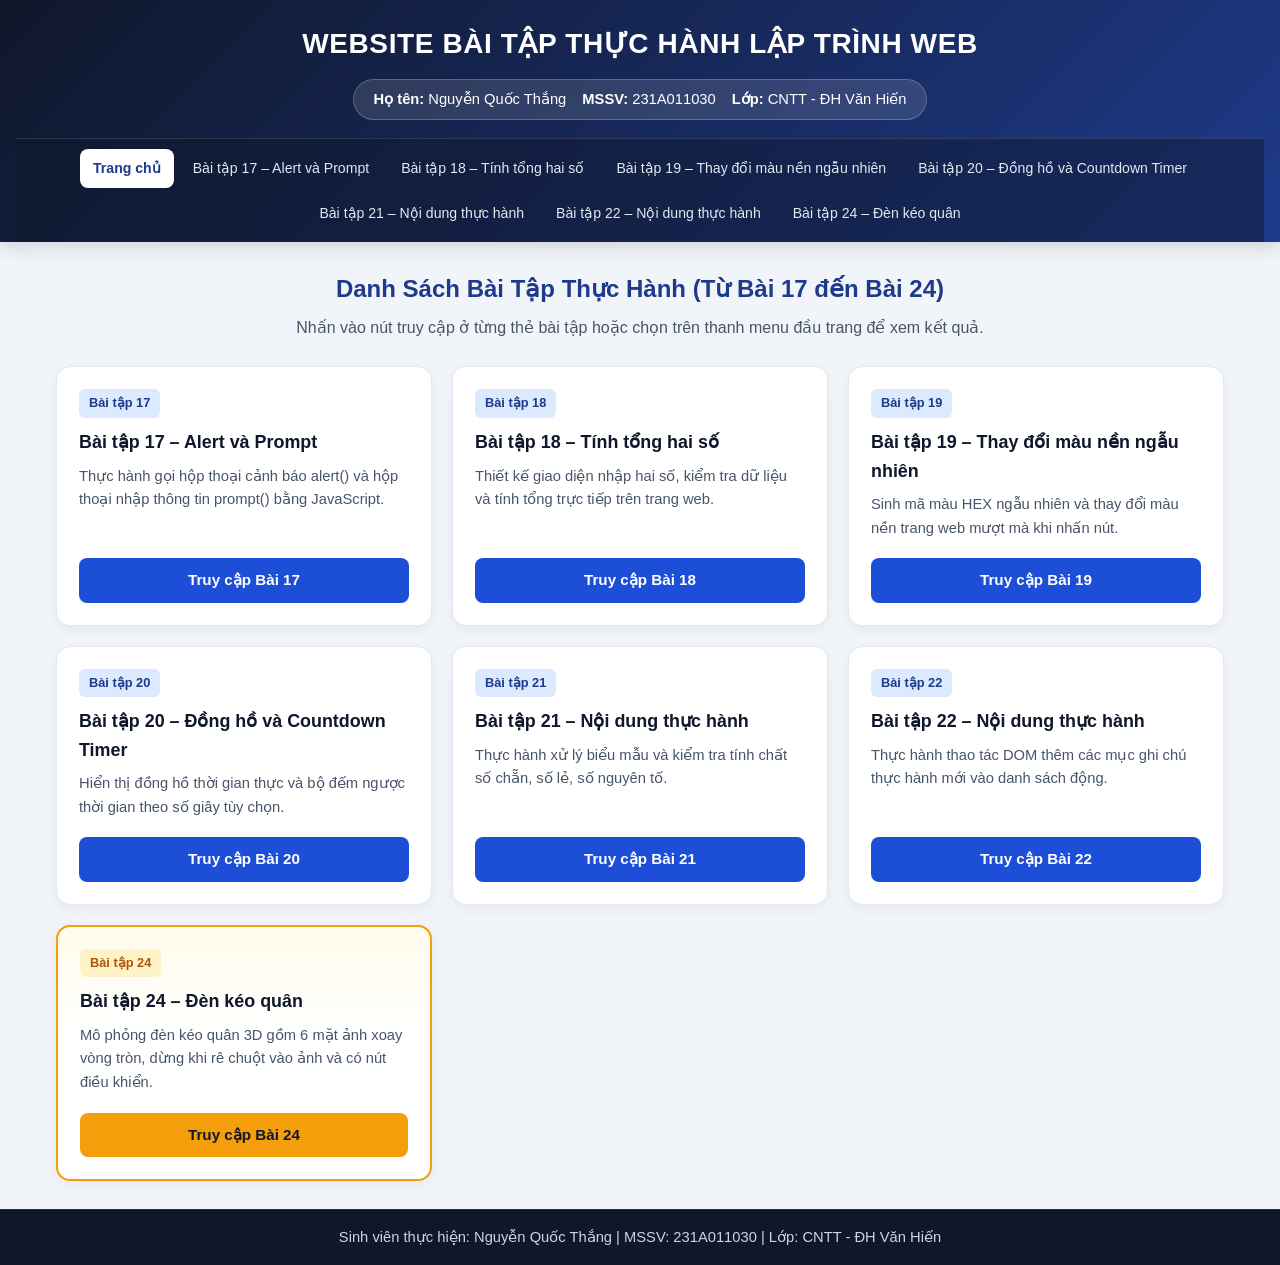
<file: index.html>
<!DOCTYPE html>
<html lang="vi">
<head>
    <meta charset="UTF-8">
    <meta name="viewport" content="width=device-width, initial-scale=1.0">
    <title>WEBSITE BÀI TẬP THỰC HÀNH LẬP TRÌNH WEB</title>
    <link rel="stylesheet" href="style.css">
</head>
<body>
    <header class="main-header">
        <div class="header-container">
            <h1 class="main-title">WEBSITE BÀI TẬP THỰC HÀNH LẬP TRÌNH WEB</h1>
            <div class="student-info-bar">
                <span><strong>Họ tên:</strong> Nguyễn Quốc Thắng</span>
                <span><strong>MSSV:</strong> 231A011030</span>
                <span><strong>Lớp:</strong> CNTT - ĐH Văn Hiến</span>
            </div>
        </div>
        <nav class="top-nav">
            <ul class="nav-list">
                <li><a href="index.html" class="active">Trang chủ</a></li>
                <li><a href="bai17.html">Bài tập 17 – Alert và Prompt</a></li>
                <li><a href="bai18.html">Bài tập 18 – Tính tổng hai số</a></li>
                <li><a href="bai19.html">Bài tập 19 – Thay đổi màu nền ngẫu nhiên</a></li>
                <li><a href="bai20.html">Bài tập 20 – Đồng hồ và Countdown Timer</a></li>
                <li><a href="bai21.html">Bài tập 21 – Nội dung thực hành</a></li>
                <li><a href="bai22.html">Bài tập 22 – Nội dung thực hành</a></li>
                <li><a href="den-keo-quan.html">Bài tập 24 – Đèn kéo quân</a></li>
            </ul>
        </nav>
    </header>

    <main class="main-wrapper">
        <section class="page-intro">
            <h2>Danh Sách Bài Tập Thực Hành (Từ Bài 17 đến Bài 24)</h2>
            <p>Nhấn vào nút truy cập ở từng thẻ bài tập hoặc chọn trên thanh menu đầu trang để xem kết quả.</p>
        </section>

        <section class="cards-grid">
            <article class="task-card">
                <div>
                    <span class="task-tag">Bài tập 17</span>
                    <h3>Bài tập 17 – Alert và Prompt</h3>
                    <p>Thực hành gọi hộp thoại cảnh báo alert() và hộp thoại nhập thông tin prompt() bằng JavaScript.</p>
                </div>
                <a href="bai17.html" class="btn">Truy cập Bài 17</a>
            </article>

            <article class="task-card">
                <div>
                    <span class="task-tag">Bài tập 18</span>
                    <h3>Bài tập 18 – Tính tổng hai số</h3>
                    <p>Thiết kế giao diện nhập hai số, kiểm tra dữ liệu và tính tổng trực tiếp trên trang web.</p>
                </div>
                <a href="bai18.html" class="btn">Truy cập Bài 18</a>
            </article>

            <article class="task-card">
                <div>
                    <span class="task-tag">Bài tập 19</span>
                    <h3>Bài tập 19 – Thay đổi màu nền ngẫu nhiên</h3>
                    <p>Sinh mã màu HEX ngẫu nhiên và thay đổi màu nền trang web mượt mà khi nhấn nút.</p>
                </div>
                <a href="bai19.html" class="btn">Truy cập Bài 19</a>
            </article>

            <article class="task-card">
                <div>
                    <span class="task-tag">Bài tập 20</span>
                    <h3>Bài tập 20 – Đồng hồ và Countdown Timer</h3>
                    <p>Hiển thị đồng hồ thời gian thực và bộ đếm ngược thời gian theo số giây tùy chọn.</p>
                </div>
                <a href="bai20.html" class="btn">Truy cập Bài 20</a>
            </article>

            <article class="task-card">
                <div>
                    <span class="task-tag">Bài tập 21</span>
                    <h3>Bài tập 21 – Nội dung thực hành</h3>
                    <p>Thực hành xử lý biểu mẫu và kiểm tra tính chất số chẵn, số lẻ, số nguyên tố.</p>
                </div>
                <a href="bai21.html" class="btn">Truy cập Bài 21</a>
            </article>

            <article class="task-card">
                <div>
                    <span class="task-tag">Bài tập 22</span>
                    <h3>Bài tập 22 – Nội dung thực hành</h3>
                    <p>Thực hành thao tác DOM thêm các mục ghi chú thực hành mới vào danh sách động.</p>
                </div>
                <a href="bai22.html" class="btn">Truy cập Bài 22</a>
            </article>

            <article class="task-card featured">
                <div>
                    <span class="task-tag">Bài tập 24</span>
                    <h3>Bài tập 24 – Đèn kéo quân</h3>
                    <p>Mô phỏng đèn kéo quân 3D gồm 6 mặt ảnh xoay vòng tròn, dừng khi rê chuột vào ảnh và có nút điều khiển.</p>
                </div>
                <a href="den-keo-quan.html" class="btn btn-gold">Truy cập Bài 24</a>
            </article>
        </section>
    </main>

    <footer class="site-footer">
        Sinh viên thực hiện: Nguyễn Quốc Thắng | MSSV: 231A011030 | Lớp: CNTT - ĐH Văn Hiến
    </footer>

    <script src="script.js"></script>
</body>
</html>
</file>
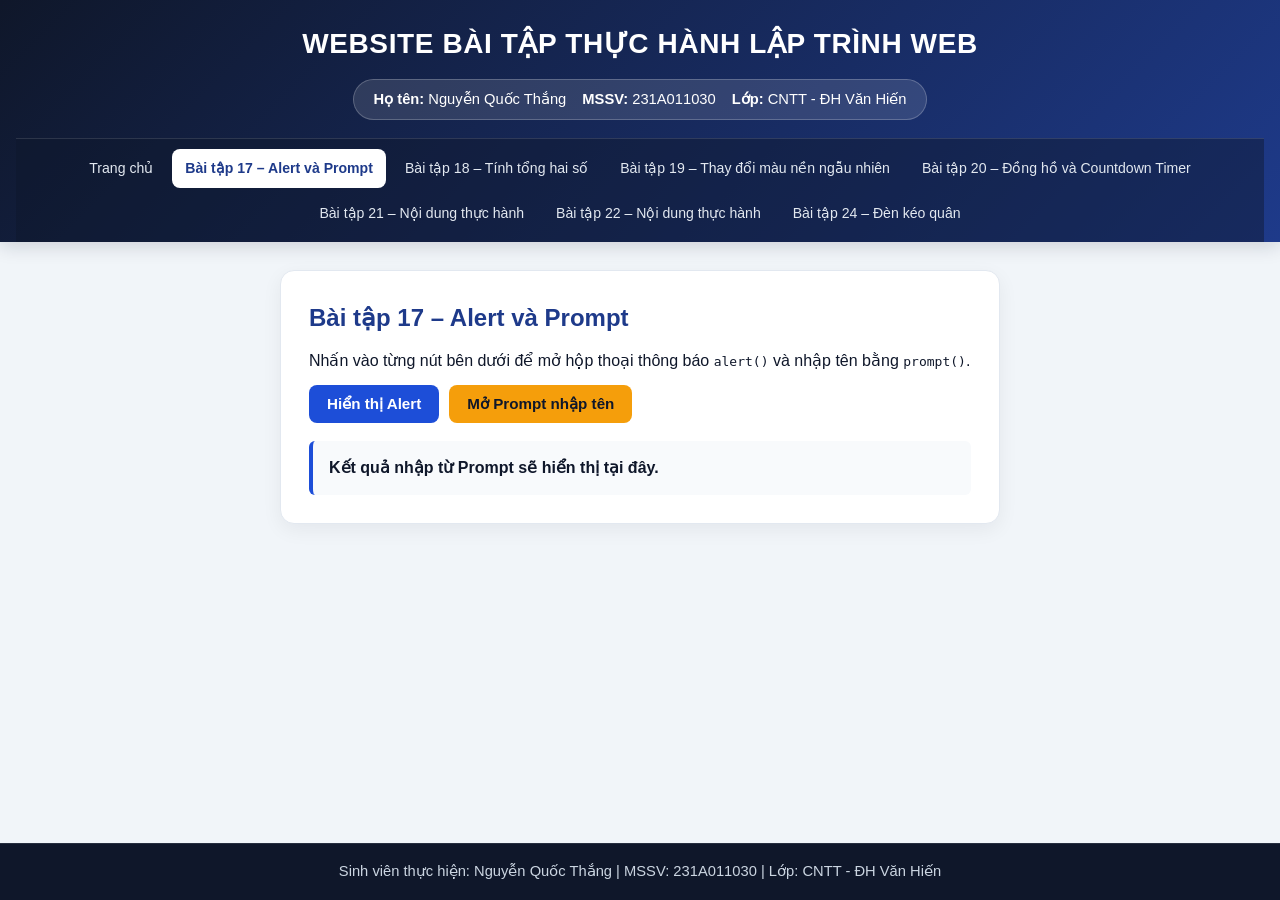
<file: bai17.html>
<!DOCTYPE html>
<html lang="vi">
<head>
    <meta charset="UTF-8">
    <meta name="viewport" content="width=device-width, initial-scale=1.0">
    <title>Bài tập 17 – Alert và Prompt</title>
    <link rel="stylesheet" href="style.css">
</head>
<body>
    <header class="main-header">
        <div class="header-container">
            <h1 class="main-title">WEBSITE BÀI TẬP THỰC HÀNH LẬP TRÌNH WEB</h1>
            <div class="student-info-bar">
                <span><strong>Họ tên:</strong> Nguyễn Quốc Thắng</span>
                <span><strong>MSSV:</strong> 231A011030</span>
                <span><strong>Lớp:</strong> CNTT - ĐH Văn Hiến</span>
            </div>
        </div>
        <nav class="top-nav">
            <ul class="nav-list">
                <li><a href="index.html">Trang chủ</a></li>
                <li><a href="bai17.html" class="active">Bài tập 17 – Alert và Prompt</a></li>
                <li><a href="bai18.html">Bài tập 18 – Tính tổng hai số</a></li>
                <li><a href="bai19.html">Bài tập 19 – Thay đổi màu nền ngẫu nhiên</a></li>
                <li><a href="bai20.html">Bài tập 20 – Đồng hồ và Countdown Timer</a></li>
                <li><a href="bai21.html">Bài tập 21 – Nội dung thực hành</a></li>
                <li><a href="bai22.html">Bài tập 22 – Nội dung thực hành</a></li>
                <li><a href="den-keo-quan.html">Bài tập 24 – Đèn kéo quân</a></li>
            </ul>
        </nav>
    </header>

    <main class="main-wrapper">
        <section class="work-box">
            <h2>Bài tập 17 – Alert và Prompt</h2>
            <p>Nhấn vào từng nút bên dưới để mở hộp thoại thông báo <code>alert()</code> và nhập tên bằng <code>prompt()</code>.</p>
            <div class="btn-group">
                <button id="btnShowAlert" class="btn" type="button">Hiển thị Alert</button>
                <button id="btnShowPrompt" class="btn btn-gold" type="button">Mở Prompt nhập tên</button>
            </div>
            <div id="promptOutput" class="output-panel">Kết quả nhập từ Prompt sẽ hiển thị tại đây.</div>
        </section>
    </main>

    <footer class="site-footer">
        Sinh viên thực hiện: Nguyễn Quốc Thắng | MSSV: 231A011030 | Lớp: CNTT - ĐH Văn Hiến
    </footer>

    <script src="script.js"></script>
</body>
</html>
</file>
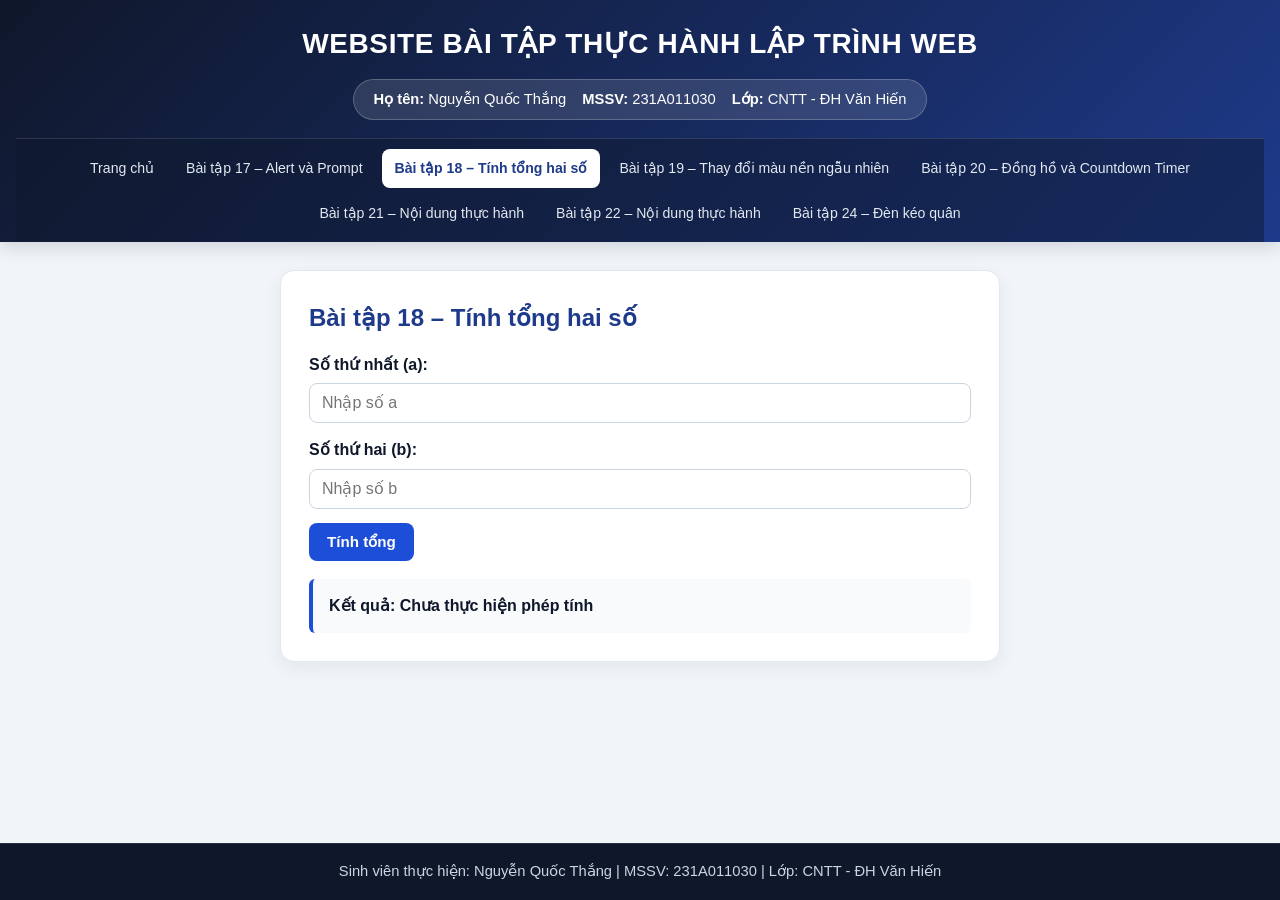
<file: bai18.html>
<!DOCTYPE html>
<html lang="vi">
<head>
    <meta charset="UTF-8">
    <meta name="viewport" content="width=device-width, initial-scale=1.0">
    <title>Bài tập 18 – Tính tổng hai số</title>
    <link rel="stylesheet" href="style.css">
</head>
<body>
    <header class="main-header">
        <div class="header-container">
            <h1 class="main-title">WEBSITE BÀI TẬP THỰC HÀNH LẬP TRÌNH WEB</h1>
            <div class="student-info-bar">
                <span><strong>Họ tên:</strong> Nguyễn Quốc Thắng</span>
                <span><strong>MSSV:</strong> 231A011030</span>
                <span><strong>Lớp:</strong> CNTT - ĐH Văn Hiến</span>
            </div>
        </div>
        <nav class="top-nav">
            <ul class="nav-list">
                <li><a href="index.html">Trang chủ</a></li>
                <li><a href="bai17.html">Bài tập 17 – Alert và Prompt</a></li>
                <li><a href="bai18.html" class="active">Bài tập 18 – Tính tổng hai số</a></li>
                <li><a href="bai19.html">Bài tập 19 – Thay đổi màu nền ngẫu nhiên</a></li>
                <li><a href="bai20.html">Bài tập 20 – Đồng hồ và Countdown Timer</a></li>
                <li><a href="bai21.html">Bài tập 21 – Nội dung thực hành</a></li>
                <li><a href="bai22.html">Bài tập 22 – Nội dung thực hành</a></li>
                <li><a href="den-keo-quan.html">Bài tập 24 – Đèn kéo quân</a></li>
            </ul>
        </nav>
    </header>

    <main class="main-wrapper">
        <section class="work-box">
            <h2>Bài tập 18 – Tính tổng hai số</h2>
            <div class="input-row">
                <label for="inputA">Số thứ nhất (a):</label>
                <input type="number" id="inputA" placeholder="Nhập số a">
            </div>
            <div class="input-row">
                <label for="inputB">Số thứ hai (b):</label>
                <input type="number" id="inputB" placeholder="Nhập số b">
            </div>
            <button id="btnCalcSum" class="btn" type="button">Tính tổng</button>
            <div id="sumOutput" class="output-panel">Kết quả: Chưa thực hiện phép tính</div>
        </section>
    </main>

    <footer class="site-footer">
        Sinh viên thực hiện: Nguyễn Quốc Thắng | MSSV: 231A011030 | Lớp: CNTT - ĐH Văn Hiến
    </footer>

    <script src="script.js"></script>
</body>
</html>
</file>
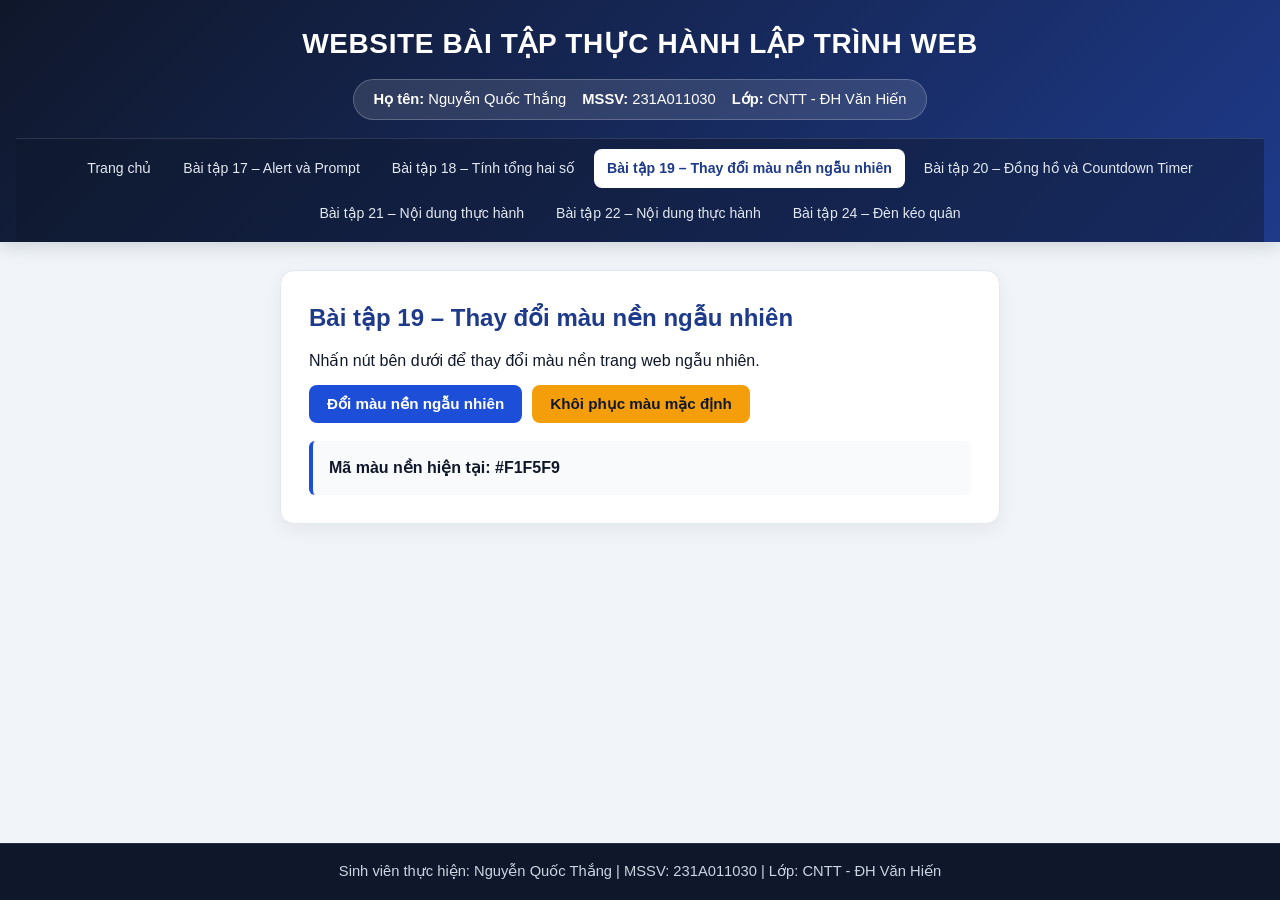
<file: bai19.html>
<!DOCTYPE html>
<html lang="vi">
<head>
    <meta charset="UTF-8">
    <meta name="viewport" content="width=device-width, initial-scale=1.0">
    <title>Bài tập 19 – Thay đổi màu nền ngẫu nhiên</title>
    <link rel="stylesheet" href="style.css">
</head>
<body>
    <header class="main-header">
        <div class="header-container">
            <h1 class="main-title">WEBSITE BÀI TẬP THỰC HÀNH LẬP TRÌNH WEB</h1>
            <div class="student-info-bar">
                <span><strong>Họ tên:</strong> Nguyễn Quốc Thắng</span>
                <span><strong>MSSV:</strong> 231A011030</span>
                <span><strong>Lớp:</strong> CNTT - ĐH Văn Hiến</span>
            </div>
        </div>
        <nav class="top-nav">
            <ul class="nav-list">
                <li><a href="index.html">Trang chủ</a></li>
                <li><a href="bai17.html">Bài tập 17 – Alert và Prompt</a></li>
                <li><a href="bai18.html">Bài tập 18 – Tính tổng hai số</a></li>
                <li><a href="bai19.html" class="active">Bài tập 19 – Thay đổi màu nền ngẫu nhiên</a></li>
                <li><a href="bai20.html">Bài tập 20 – Đồng hồ và Countdown Timer</a></li>
                <li><a href="bai21.html">Bài tập 21 – Nội dung thực hành</a></li>
                <li><a href="bai22.html">Bài tập 22 – Nội dung thực hành</a></li>
                <li><a href="den-keo-quan.html">Bài tập 24 – Đèn kéo quân</a></li>
            </ul>
        </nav>
    </header>

    <main class="main-wrapper">
        <section class="work-box">
            <h2>Bài tập 19 – Thay đổi màu nền ngẫu nhiên</h2>
            <p>Nhấn nút bên dưới để thay đổi màu nền trang web ngẫu nhiên.</p>
            <div class="btn-group">
                <button id="btnRandomBg" class="btn" type="button">Đổi màu nền ngẫu nhiên</button>
                <button id="btnResetBg" class="btn btn-gold" type="button">Khôi phục màu mặc định</button>
            </div>
            <div id="bgCodeText" class="output-panel">Mã màu nền hiện tại: #F1F5F9</div>
        </section>
    </main>

    <footer class="site-footer">
        Sinh viên thực hiện: Nguyễn Quốc Thắng | MSSV: 231A011030 | Lớp: CNTT - ĐH Văn Hiến
    </footer>

    <script src="script.js"></script>
</body>
</html>
</file>
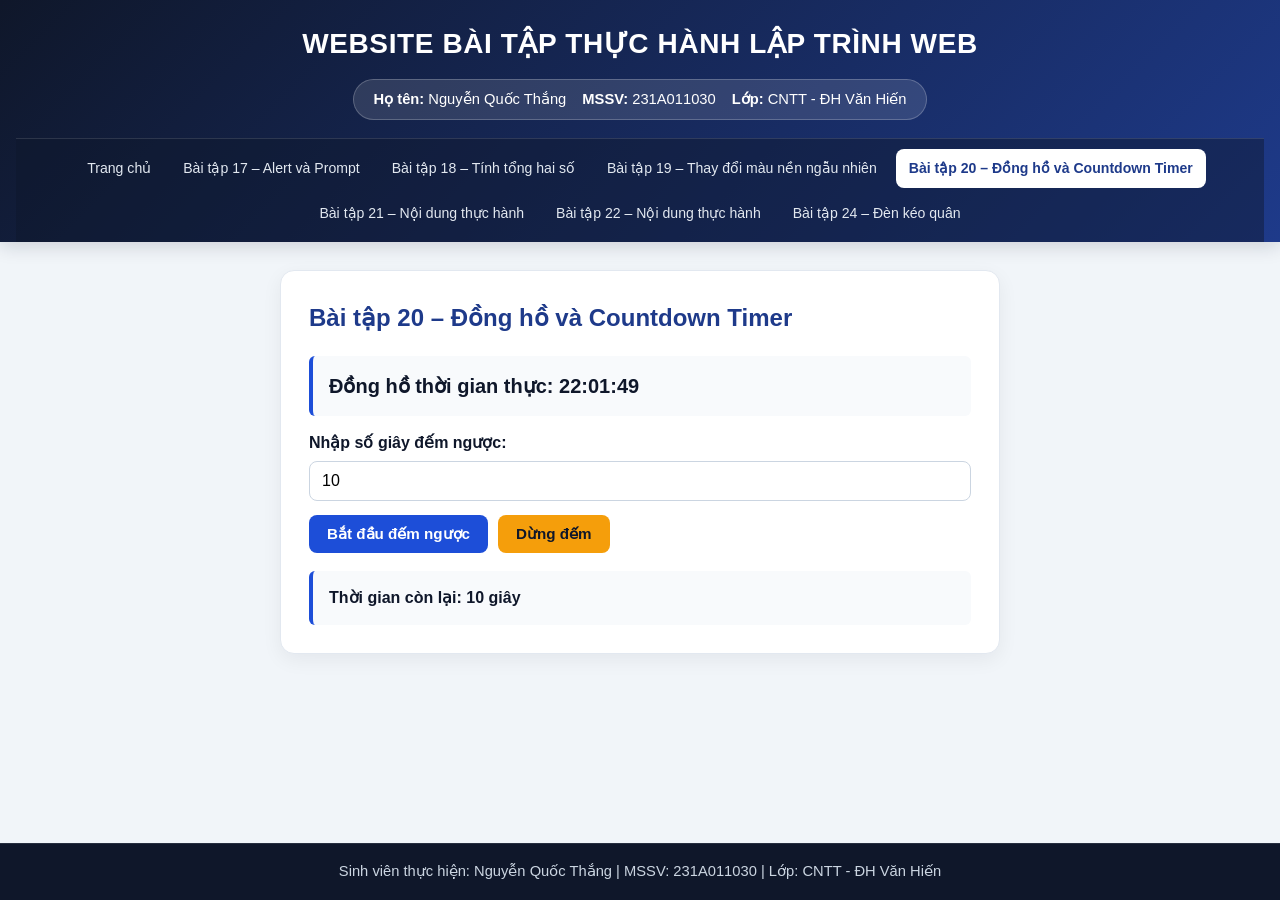
<file: bai20.html>
<!DOCTYPE html>
<html lang="vi">
<head>
    <meta charset="UTF-8">
    <meta name="viewport" content="width=device-width, initial-scale=1.0">
    <title>Bài tập 20 – Đồng hồ và Countdown Timer</title>
    <link rel="stylesheet" href="style.css">
</head>
<body>
    <header class="main-header">
        <div class="header-container">
            <h1 class="main-title">WEBSITE BÀI TẬP THỰC HÀNH LẬP TRÌNH WEB</h1>
            <div class="student-info-bar">
                <span><strong>Họ tên:</strong> Nguyễn Quốc Thắng</span>
                <span><strong>MSSV:</strong> 231A011030</span>
                <span><strong>Lớp:</strong> CNTT - ĐH Văn Hiến</span>
            </div>
        </div>
        <nav class="top-nav">
            <ul class="nav-list">
                <li><a href="index.html">Trang chủ</a></li>
                <li><a href="bai17.html">Bài tập 17 – Alert và Prompt</a></li>
                <li><a href="bai18.html">Bài tập 18 – Tính tổng hai số</a></li>
                <li><a href="bai19.html">Bài tập 19 – Thay đổi màu nền ngẫu nhiên</a></li>
                <li><a href="bai20.html" class="active">Bài tập 20 – Đồng hồ và Countdown Timer</a></li>
                <li><a href="bai21.html">Bài tập 21 – Nội dung thực hành</a></li>
                <li><a href="bai22.html">Bài tập 22 – Nội dung thực hành</a></li>
                <li><a href="den-keo-quan.html">Bài tập 24 – Đèn kéo quân</a></li>
            </ul>
        </nav>
    </header>

    <main class="main-wrapper">
        <section class="work-box">
            <h2>Bài tập 20 – Đồng hồ và Countdown Timer</h2>
            <div class="output-panel" style="font-size: 1.25rem;">
                Đồng hồ thời gian thực: <span id="liveClock">--:--:--</span>
            </div>

            <div class="input-row">
                <label for="countdownInput">Nhập số giây đếm ngược:</label>
                <input type="number" id="countdownInput" value="10" min="1">
            </div>
            <div class="btn-group">
                <button id="btnStartTimer" class="btn" type="button">Bắt đầu đếm ngược</button>
                <button id="btnStopTimer" class="btn btn-gold" type="button">Dừng đếm</button>
            </div>
            <div id="timerDisplay" class="output-panel">Thời gian còn lại: 10 giây</div>
        </section>
    </main>

    <footer class="site-footer">
        Sinh viên thực hiện: Nguyễn Quốc Thắng | MSSV: 231A011030 | Lớp: CNTT - ĐH Văn Hiến
    </footer>

    <script src="script.js"></script>
</body>
</html>
</file>
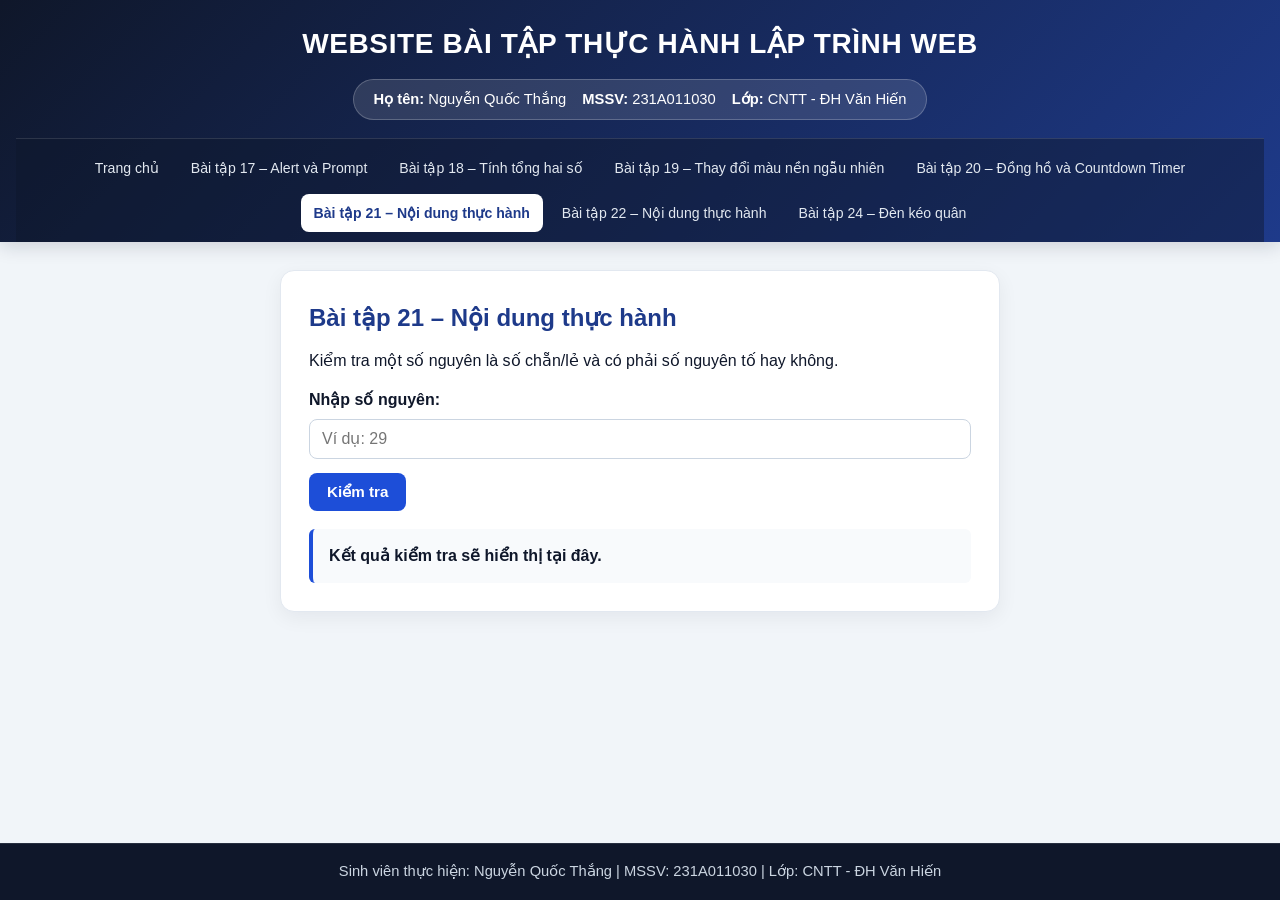
<file: bai21.html>
<!DOCTYPE html>
<html lang="vi">
<head>
    <meta charset="UTF-8">
    <meta name="viewport" content="width=device-width, initial-scale=1.0">
    <title>Bài tập 21 – Nội dung thực hành</title>
    <link rel="stylesheet" href="style.css">
</head>
<body>
    <header class="main-header">
        <div class="header-container">
            <h1 class="main-title">WEBSITE BÀI TẬP THỰC HÀNH LẬP TRÌNH WEB</h1>
            <div class="student-info-bar">
                <span><strong>Họ tên:</strong> Nguyễn Quốc Thắng</span>
                <span><strong>MSSV:</strong> 231A011030</span>
                <span><strong>Lớp:</strong> CNTT - ĐH Văn Hiến</span>
            </div>
        </div>
        <nav class="top-nav">
            <ul class="nav-list">
                <li><a href="index.html">Trang chủ</a></li>
                <li><a href="bai17.html">Bài tập 17 – Alert và Prompt</a></li>
                <li><a href="bai18.html">Bài tập 18 – Tính tổng hai số</a></li>
                <li><a href="bai19.html">Bài tập 19 – Thay đổi màu nền ngẫu nhiên</a></li>
                <li><a href="bai20.html">Bài tập 20 – Đồng hồ và Countdown Timer</a></li>
                <li><a href="bai21.html" class="active">Bài tập 21 – Nội dung thực hành</a></li>
                <li><a href="bai22.html">Bài tập 22 – Nội dung thực hành</a></li>
                <li><a href="den-keo-quan.html">Bài tập 24 – Đèn kéo quân</a></li>
            </ul>
        </nav>
    </header>

    <main class="main-wrapper">
        <section class="work-box">
            <h2>Bài tập 21 – Nội dung thực hành</h2>
            <p>Kiểm tra một số nguyên là số chẵn/lẻ và có phải số nguyên tố hay không.</p>
            <div class="input-row">
                <label for="numberInput">Nhập số nguyên:</label>
                <input type="number" id="numberInput" placeholder="Ví dụ: 29">
            </div>
            <button id="btnCheckNumber" class="btn" type="button">Kiểm tra</button>
            <div id="numberOutput" class="output-panel">Kết quả kiểm tra sẽ hiển thị tại đây.</div>
        </section>
    </main>

    <footer class="site-footer">
        Sinh viên thực hiện: Nguyễn Quốc Thắng | MSSV: 231A011030 | Lớp: CNTT - ĐH Văn Hiến
    </footer>

    <script src="script.js"></script>
</body>
</html>
</file>
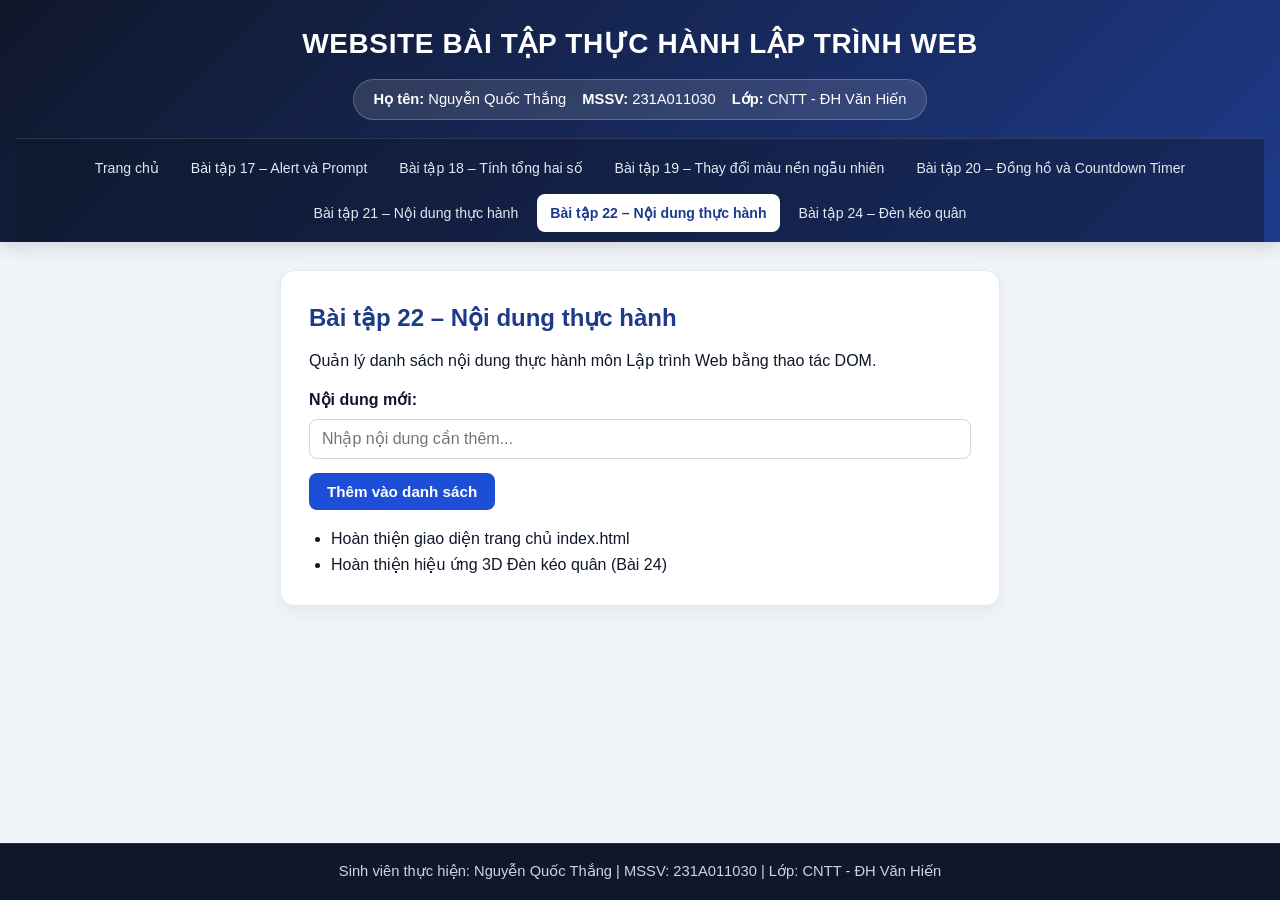
<file: bai22.html>
<!DOCTYPE html>
<html lang="vi">
<head>
    <meta charset="UTF-8">
    <meta name="viewport" content="width=device-width, initial-scale=1.0">
    <title>Bài tập 22 – Nội dung thực hành</title>
    <link rel="stylesheet" href="style.css">
</head>
<body>
    <header class="main-header">
        <div class="header-container">
            <h1 class="main-title">WEBSITE BÀI TẬP THỰC HÀNH LẬP TRÌNH WEB</h1>
            <div class="student-info-bar">
                <span><strong>Họ tên:</strong> Nguyễn Quốc Thắng</span>
                <span><strong>MSSV:</strong> 231A011030</span>
                <span><strong>Lớp:</strong> CNTT - ĐH Văn Hiến</span>
            </div>
        </div>
        <nav class="top-nav">
            <ul class="nav-list">
                <li><a href="index.html">Trang chủ</a></li>
                <li><a href="bai17.html">Bài tập 17 – Alert và Prompt</a></li>
                <li><a href="bai18.html">Bài tập 18 – Tính tổng hai số</a></li>
                <li><a href="bai19.html">Bài tập 19 – Thay đổi màu nền ngẫu nhiên</a></li>
                <li><a href="bai20.html">Bài tập 20 – Đồng hồ và Countdown Timer</a></li>
                <li><a href="bai21.html">Bài tập 21 – Nội dung thực hành</a></li>
                <li><a href="bai22.html" class="active">Bài tập 22 – Nội dung thực hành</a></li>
                <li><a href="den-keo-quan.html">Bài tập 24 – Đèn kéo quân</a></li>
            </ul>
        </nav>
    </header>

    <main class="main-wrapper">
        <section class="work-box">
            <h2>Bài tập 22 – Nội dung thực hành</h2>
            <p>Quản lý danh sách nội dung thực hành môn Lập trình Web bằng thao tác DOM.</p>
            <div class="input-row">
                <label for="noteInput">Nội dung mới:</label>
                <input type="text" id="noteInput" placeholder="Nhập nội dung cần thêm...">
            </div>
            <button id="btnAddNote" class="btn" type="button">Thêm vào danh sách</button>
            <ul id="noteList" style="margin-top: 16px; padding-left: 22px;">
                <li>Hoàn thiện giao diện trang chủ index.html</li>
                <li>Hoàn thiện hiệu ứng 3D Đèn kéo quân (Bài 24)</li>
            </ul>
        </section>
    </main>

    <footer class="site-footer">
        Sinh viên thực hiện: Nguyễn Quốc Thắng | MSSV: 231A011030 | Lớp: CNTT - ĐH Văn Hiến
    </footer>

    <script src="script.js"></script>
</body>
</html>
</file>
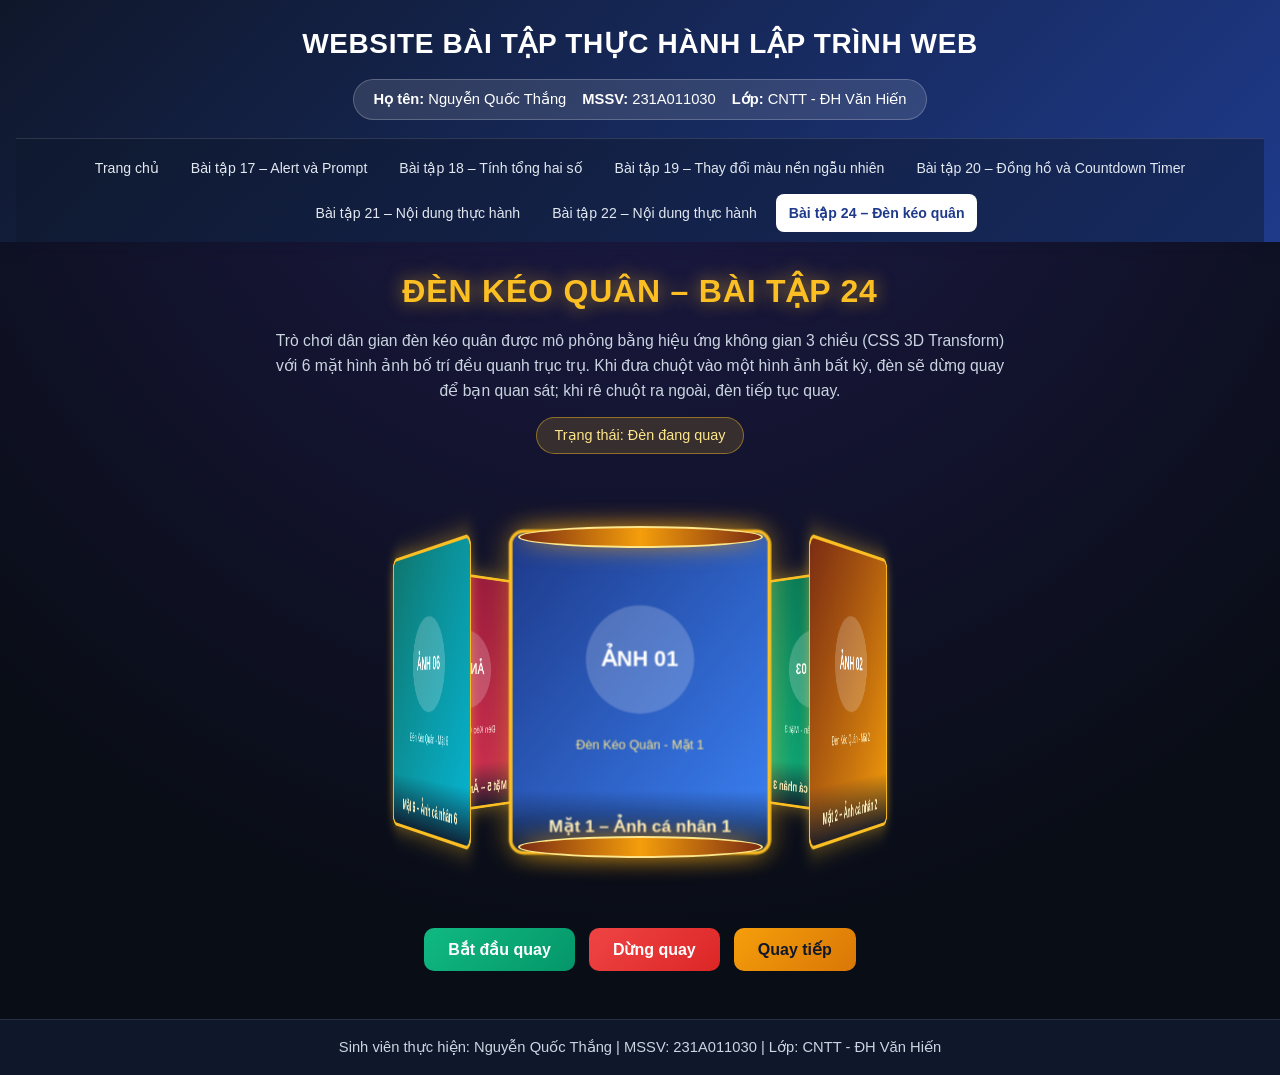
<file: den-keo-quan.html>
<!DOCTYPE html>
<html lang="vi">
<head>
    <meta charset="UTF-8">
    <meta name="viewport" content="width=device-width, initial-scale=1.0">
    <title>ĐÈN KÉO QUÂN – BÀI TẬP 24</title>
    <link rel="stylesheet" href="style.css">
</head>
<body class="lantern-theme">
    <header class="main-header">
        <div class="header-container">
            <h1 class="main-title">WEBSITE BÀI TẬP THỰC HÀNH LẬP TRÌNH WEB</h1>
            <div class="student-info-bar">
                <span><strong>Họ tên:</strong> Nguyễn Quốc Thắng</span>
                <span><strong>MSSV:</strong> 231A011030</span>
                <span><strong>Lớp:</strong> CNTT - ĐH Văn Hiến</span>
            </div>
        </div>
        <nav class="top-nav">
            <ul class="nav-list">
                <li><a href="index.html">Trang chủ</a></li>
                <li><a href="bai17.html">Bài tập 17 – Alert và Prompt</a></li>
                <li><a href="bai18.html">Bài tập 18 – Tính tổng hai số</a></li>
                <li><a href="bai19.html">Bài tập 19 – Thay đổi màu nền ngẫu nhiên</a></li>
                <li><a href="bai20.html">Bài tập 20 – Đồng hồ và Countdown Timer</a></li>
                <li><a href="bai21.html">Bài tập 21 – Nội dung thực hành</a></li>
                <li><a href="bai22.html">Bài tập 22 – Nội dung thực hành</a></li>
                <li><a href="den-keo-quan.html" class="active">Bài tập 24 – Đèn kéo quân</a></li>
            </ul>
        </nav>
    </header>

    <main class="lantern-section">
        <h2 class="lantern-heading">ĐÈN KÉO QUÂN – BÀI TẬP 24</h2>
        <p class="lantern-desc">
            Trò chơi dân gian đèn kéo quân được mô phỏng bằng hiệu ứng không gian 3 chiều (CSS 3D Transform) với 6 mặt hình ảnh
            bố trí đều quanh trục trụ. Khi đưa chuột vào một hình ảnh bất kỳ, đèn sẽ dừng quay để bạn quan sát; khi rê chuột ra ngoài, đèn tiếp tục quay.
        </p>

        <div id="lanternStatus" class="lantern-status">Trạng thái: Đèn đang quay</div>

        <!-- Khu vực hiển thị đèn kéo quân ở giữa màn hình -->
        <section class="lantern-stage">
            <div class="light-aura"></div>
            <div class="lantern-top"></div>

            <div id="lanternDrum" class="lantern-drum">
                <div class="lantern-panel panel-1">
                    <img src="images/anh1.svg" alt="Hình ảnh 1 trên đèn kéo quân">
                    <div class="panel-label">Mặt 1 – Ảnh cá nhân 1</div>
                </div>
                <div class="lantern-panel panel-2">
                    <img src="images/anh2.svg" alt="Hình ảnh 2 trên đèn kéo quân">
                    <div class="panel-label">Mặt 2 – Ảnh cá nhân 2</div>
                </div>
                <div class="lantern-panel panel-3">
                    <img src="images/anh3.svg" alt="Hình ảnh 3 trên đèn kéo quân">
                    <div class="panel-label">Mặt 3 – Ảnh cá nhân 3</div>
                </div>
                <div class="lantern-panel panel-4">
                    <img src="images/anh4.svg" alt="Hình ảnh 4 trên đèn kéo quân">
                    <div class="panel-label">Mặt 4 – Ảnh cá nhân 4</div>
                </div>
                <div class="lantern-panel panel-5">
                    <img src="images/anh5.svg" alt="Hình ảnh 5 trên đèn kéo quân">
                    <div class="panel-label">Mặt 5 – Ảnh cá nhân 5</div>
                </div>
                <div class="lantern-panel panel-6">
                    <img src="images/anh6.svg" alt="Hình ảnh 6 trên đèn kéo quân">
                    <div class="panel-label">Mặt 6 – Ảnh cá nhân 6</div>
                </div>
            </div>

            <div class="lantern-bottom"></div>
        </section>

        <!-- Các nút điều khiển -->
        <div class="lantern-controls">
            <button id="btnBeginSpin" class="btn-control btn-begin" type="button">Bắt đầu quay</button>
            <button id="btnHaltSpin" class="btn-control btn-halt" type="button">Dừng quay</button>
            <button id="btnContinueSpin" class="btn-control btn-continue" type="button">Quay tiếp</button>
        </div>

    </main>

    <footer class="site-footer">
        Sinh viên thực hiện: Nguyễn Quốc Thắng | MSSV: 231A011030 | Lớp: CNTT - ĐH Văn Hiến
    </footer>

    <script src="script.js"></script>
</body>
</html>
</file>
<file: style.css>
* {
    box-sizing: border-box;
    margin: 0;
    padding: 0;
}

:root {
    --primary: #1e3a8a;
    --primary-hover: #1d4ed8;
    --accent: #f59e0b;
    --accent-hover: #d97706;
    --bg-light: #f1f5f9;
    --card-bg: #ffffff;
    --text-dark: #0f172a;
    --text-muted: #475569;
    --border-color: #e2e8f0;
}

body {
    font-family: 'Segoe UI', Tahoma, Geneva, Verdana, sans-serif;
    background-color: var(--bg-light);
    color: var(--text-dark);
    line-height: 1.6;
    min-height: 100vh;
    display: flex;
    flex-direction: column;
}

/* Header & Thanh menu chính */
.main-header {
    background: linear-gradient(135deg, #0f172a 0%, #1e3a8a 100%);
    color: #ffffff;
    padding: 22px 16px 0;
    box-shadow: 0 4px 18px rgba(15, 23, 42, 0.16);
}

.header-container {
    max-width: 1200px;
    margin: 0 auto;
    text-align: center;
}

.main-title {
    font-size: 1.75rem;
    font-weight: 800;
    letter-spacing: 0.6px;
    margin-bottom: 12px;
    text-transform: uppercase;
}

.student-info-bar {
    display: inline-flex;
    flex-wrap: wrap;
    justify-content: center;
    gap: 16px;
    background: rgba(255, 255, 255, 0.12);
    border: 1px solid rgba(255, 255, 255, 0.22);
    padding: 8px 20px;
    border-radius: 999px;
    font-size: 0.92rem;
    margin-bottom: 18px;
}

.top-nav {
    background-color: rgba(15, 23, 42, 0.45);
    border-top: 1px solid rgba(255, 255, 255, 0.12);
}

.nav-list {
    max-width: 1200px;
    margin: 0 auto;
    list-style: none;
    display: flex;
    flex-wrap: wrap;
    justify-content: center;
    gap: 6px;
    padding: 10px 8px;
}

.nav-list a {
    display: block;
    text-decoration: none;
    color: #e2e8f0;
    font-size: 0.88rem;
    font-weight: 500;
    padding: 8px 13px;
    border-radius: 8px;
    transition: all 0.25s ease;
}

.nav-list a:hover {
    background-color: var(--accent);
    color: #0f172a;
    transform: translateY(-2px);
}

.nav-list a.active {
    background-color: #ffffff;
    color: var(--primary);
    font-weight: 700;
}

/* Khu vực nội dung chính */
.main-wrapper {
    max-width: 1200px;
    width: 100%;
    margin: 28px auto;
    padding: 0 16px;
    flex: 1;
}

.page-intro {
    text-align: center;
    margin-bottom: 26px;
}

.page-intro h2 {
    font-size: 1.5rem;
    color: var(--primary);
    margin-bottom: 6px;
}

.page-intro p {
    color: var(--text-muted);
}

/* Danh sách bài tập dạng thẻ trên trang chủ */
.cards-grid {
    display: grid;
    grid-template-columns: repeat(auto-fit, minmax(280px, 1fr));
    gap: 20px;
}

.task-card {
    background-color: var(--card-bg);
    border: 1px solid var(--border-color);
    border-radius: 14px;
    padding: 22px;
    box-shadow: 0 4px 14px rgba(15, 23, 42, 0.05);
    display: flex;
    flex-direction: column;
    justify-content: space-between;
    transition: transform 0.25s ease, box-shadow 0.25s ease;
}

.task-card:hover {
    transform: translateY(-5px);
    box-shadow: 0 12px 24px rgba(30, 58, 138, 0.12);
}

.task-card.featured {
    border: 2px solid var(--accent);
    background: linear-gradient(180deg, #fffbeb 0%, #ffffff 42%);
}

.task-tag {
    display: inline-block;
    background-color: #dbeafe;
    color: var(--primary);
    font-size: 0.8rem;
    font-weight: 700;
    padding: 4px 10px;
    border-radius: 6px;
    margin-bottom: 10px;
    width: fit-content;
}

.task-card.featured .task-tag {
    background-color: #fef3c7;
    color: #b45309;
}

.task-card h3 {
    font-size: 1.12rem;
    margin-bottom: 8px;
}

.task-card p {
    font-size: 0.92rem;
    color: var(--text-muted);
    margin-bottom: 18px;
}

/* Nút bấm chung */
.btn {
    display: inline-block;
    text-align: center;
    text-decoration: none;
    background-color: var(--primary-hover);
    color: #ffffff;
    font-weight: 600;
    font-size: 0.95rem;
    padding: 10px 18px;
    border-radius: 8px;
    border: none;
    cursor: pointer;
    transition: all 0.25s ease;
}

.btn:hover {
    background-color: var(--primary);
    transform: translateY(-2px);
    box-shadow: 0 6px 14px rgba(29, 78, 216, 0.25);
}

.btn-gold {
    background-color: var(--accent);
    color: #0f172a;
}

.btn-gold:hover {
    background-color: var(--accent-hover);
    color: #ffffff;
}

/* Khung thực hành cho các bài 17 - 22 */
.work-box {
    max-width: 720px;
    margin: 0 auto;
    background-color: var(--card-bg);
    border: 1px solid var(--border-color);
    border-radius: 14px;
    padding: 28px;
    box-shadow: 0 6px 20px rgba(15, 23, 42, 0.06);
}

.work-box h2 {
    color: var(--primary);
    margin-bottom: 10px;
}

.input-row {
    margin: 14px 0;
}

.input-row label {
    display: block;
    font-weight: 600;
    margin-bottom: 6px;
}

.input-row input {
    width: 100%;
    padding: 10px 12px;
    border: 1px solid #cbd5e1;
    border-radius: 8px;
    font-size: 1rem;
}

.btn-group {
    display: flex;
    flex-wrap: wrap;
    gap: 10px;
    margin-top: 12px;
}

.output-panel {
    margin-top: 18px;
    padding: 14px 16px;
    background-color: #f8fafc;
    border-left: 4px solid var(--primary-hover);
    border-radius: 6px;
    font-weight: 600;
}

/* ================= TRANG ĐÈN KÉO QUÂN 3D (BÀI 24) ================= */
body.lantern-theme {
    background: radial-gradient(circle at top, #1e1b4b 0%, #090d16 75%);
    color: #f8fafc;
}

.lantern-section {
    max-width: 1100px;
    width: 100%;
    margin: 24px auto;
    padding: 0 16px;
    text-align: center;
    flex: 1;
}

.lantern-heading {
    font-size: 2rem;
    color: #fbbf24;
    text-shadow: 0 0 18px rgba(251, 191, 36, 0.6);
    margin-bottom: 10px;
    letter-spacing: 0.8px;
}

.lantern-desc {
    max-width: 740px;
    margin: 0 auto 14px;
    color: #cbd5e1;
    font-size: 0.98rem;
}

.lantern-status {
    display: inline-block;
    background: rgba(251, 191, 36, 0.15);
    border: 1px solid rgba(251, 191, 36, 0.45);
    color: #fde68a;
    padding: 6px 18px;
    border-radius: 999px;
    font-size: 0.9rem;
    margin-bottom: 20px;
}

/* Khung sân khấu 3D tạo chiều sâu perspective */
.lantern-stage {
    position: relative;
    width: 100%;
    height: 420px;
    display: flex;
    flex-direction: column;
    align-items: center;
    justify-content: center;
    perspective: 1100px;
    margin: 8px 0 26px;
    overflow: hidden;
}

/* Hiệu ứng ánh sáng lồng đèn */
.light-aura {
    position: absolute;
    width: 340px;
    height: 340px;
    border-radius: 50%;
    background: radial-gradient(circle, rgba(251, 191, 36, 0.42) 0%, rgba(249, 115, 22, 0.14) 50%, transparent 72%);
    filter: blur(12px);
    pointer-events: none;
    animation: auraGlow 3s ease-in-out infinite alternate;
}

@keyframes auraGlow {
    from { transform: scale(0.95); opacity: 0.82; }
    to { transform: scale(1.08); opacity: 1; }
}

.lantern-top,
.lantern-bottom {
    width: 245px;
    height: 22px;
    background: linear-gradient(90deg, #7c2d12, #f59e0b, #7c2d12);
    border: 2px solid #fde68a;
    border-radius: 50%;
    box-shadow: 0 0 22px rgba(245, 158, 11, 0.65);
    z-index: 2;
}

.lantern-top { margin-bottom: 14px; }
.lantern-bottom { margin-top: 14px; }

/* Trục xoay 3D giữ không gian 3 chiều preserve-3d */
.lantern-drum {
    position: relative;
    width: 210px;
    height: 260px;
    transform-style: preserve-3d;
    animation: rotateLantern 15s linear infinite;
    animation-play-state: running;
}

/* Khi rê chuột vào bất kỳ mặt hình ảnh nào, đèn dừng quay */
.lantern-drum:has(.lantern-panel:hover) {
    animation-play-state: paused;
}

/* Lớp điều khiển dừng bằng nút bấm JavaScript */
.lantern-drum.paused-by-btn {
    animation-play-state: paused !important;
}

@keyframes rotateLantern {
    from { transform: rotateY(0deg); }
    to { transform: rotateY(360deg); }
}

/* Bố trí đều 6 mặt xung quanh hình trụ (360 / 6 = 60 độ) */
.lantern-panel {
    position: absolute;
    inset: 0;
    border-radius: 12px;
    overflow: hidden;
    border: 3px solid #fbbf24;
    background-color: #1e293b;
    box-shadow: 0 0 22px rgba(251, 191, 36, 0.45), inset 0 0 16px rgba(251, 191, 36, 0.25);
    cursor: pointer;
    transition: border-color 0.25s ease, box-shadow 0.25s ease;
}

.lantern-panel:hover {
    border-color: #ffffff;
    box-shadow: 0 0 32px rgba(255, 255, 255, 0.9);
}

.lantern-panel img {
    width: 100%;
    height: 100%;
    object-fit: cover;
    display: block;
}

.panel-label {
    position: absolute;
    bottom: 0;
    left: 0;
    right: 0;
    background: linear-gradient(transparent, rgba(15, 23, 42, 0.9));
    color: #fef3c7;
    font-size: 0.86rem;
    font-weight: 600;
    padding: 18px 8px 8px;
}

.panel-1 { transform: rotateY(0deg) translateZ(220px); }
.panel-2 { transform: rotateY(60deg) translateZ(220px); }
.panel-3 { transform: rotateY(120deg) translateZ(220px); }
.panel-4 { transform: rotateY(180deg) translateZ(220px); }
.panel-5 { transform: rotateY(240deg) translateZ(220px); }
.panel-6 { transform: rotateY(300deg) translateZ(220px); }

/* Cụm 3 nút điều khiển */
.lantern-controls {
    display: flex;
    flex-wrap: wrap;
    justify-content: center;
    gap: 14px;
    margin-bottom: 24px;
}

.btn-control {
    padding: 12px 24px;
    font-size: 1rem;
    font-weight: 700;
    border: none;
    border-radius: 10px;
    cursor: pointer;
    transition: all 0.25s ease;
}

.btn-begin {
    background: linear-gradient(135deg, #10b981, #059669);
    color: #ffffff;
}

.btn-begin:hover {
    transform: translateY(-3px);
    box-shadow: 0 8px 20px rgba(16, 185, 129, 0.45);
}

.btn-halt {
    background: linear-gradient(135deg, #ef4444, #dc2626);
    color: #ffffff;
}

.btn-halt:hover {
    transform: translateY(-3px);
    box-shadow: 0 8px 20px rgba(239, 68, 68, 0.45);
}

.btn-continue {
    background: linear-gradient(135deg, #f59e0b, #d97706);
    color: #0f172a;
}

.btn-continue:hover {
    transform: translateY(-3px);
    box-shadow: 0 8px 20px rgba(245, 158, 11, 0.45);
}

.replace-note {
    max-width: 760px;
    margin: 0 auto 20px;
    background: rgba(255, 255, 255, 0.06);
    border: 1px solid rgba(255, 255, 255, 0.14);
    border-radius: 12px;
    padding: 16px 20px;
    text-align: left;
    font-size: 0.9rem;
    color: #e2e8f0;
}

.replace-note h3 {
    color: #fbbf24;
    margin-bottom: 6px;
    font-size: 1rem;
}

.replace-note code {
    background: rgba(15, 23, 42, 0.85);
    color: #38bdf8;
    padding: 2px 6px;
    border-radius: 4px;
}

/* Footer thông tin sinh viên */
.site-footer {
    background-color: #0f172a;
    color: #cbd5e1;
    text-align: center;
    padding: 16px;
    font-size: 0.92rem;
    border-top: 1px solid rgba(255, 255, 255, 0.1);
    margin-top: auto;
}

/* Responsive trên điện thoại & máy tính bảng */
@media (max-width: 768px) {
    .main-title {
        font-size: 1.28rem;
    }

    .nav-list {
        flex-direction: column;
        align-items: stretch;
    }

    .nav-list a {
        text-align: center;
    }

    .lantern-heading {
        font-size: 1.5rem;
    }

    .lantern-stage {
        height: 340px;
        perspective: 820px;
    }

    .lantern-drum {
        width: 156px;
        height: 205px;
    }

    .panel-1 { transform: rotateY(0deg) translateZ(160px); }
    .panel-2 { transform: rotateY(60deg) translateZ(160px); }
    .panel-3 { transform: rotateY(120deg) translateZ(160px); }
    .panel-4 { transform: rotateY(180deg) translateZ(160px); }
    .panel-5 { transform: rotateY(240deg) translateZ(160px); }
    .panel-6 { transform: rotateY(300deg) translateZ(160px); }
}
</file>
